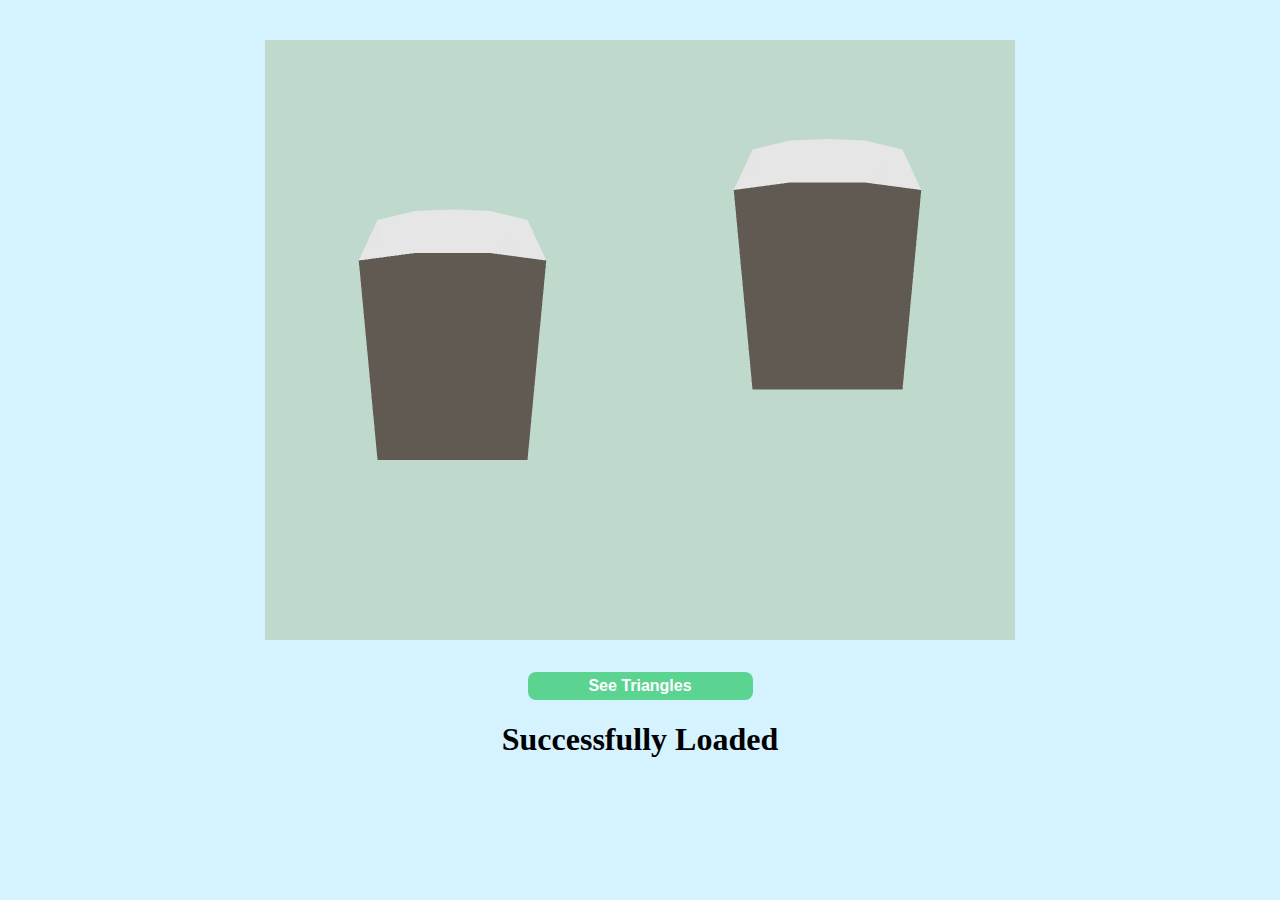
<file: index.html>
<!DOCTYPE html>
<html lang="en">
    <head>
        <meta charset="UTF-8" />
        <meta http-equiv="X-UA-Compatible" content="IE=edge" />
        <meta name="viewport" content="width=device-width, initial-scale=1.0" />
        <link rel="shortcut icon" href="#" />
        <link rel="stylesheet" href="./style.css" />
        <title>Document</title>
    </head>
    <body onload="main()">
        <div>
            <canvas id="myCanvas" width="750" height="600">
                gagal load canvas
            </canvas>
            <div class="button">
                <button>See Triangles</button>
            </div>
        </div>
        <h1>Successfully Loaded</h1>
        <script src="./main.js"></script>
    </body>
</html>
</file>
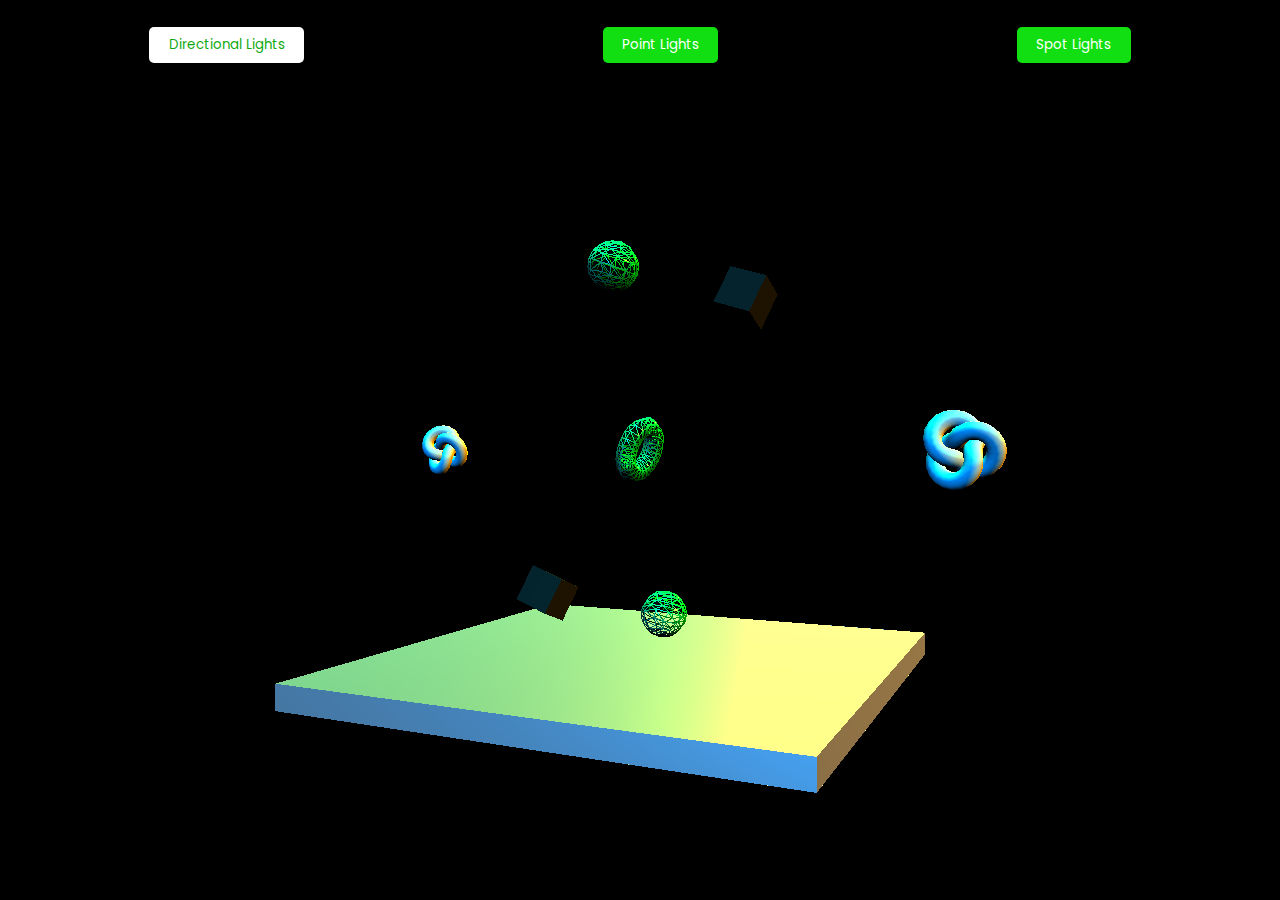
<file: mencoba threejs/index.html>
<!DOCTYPE html>
<html lang="en">
    <head>
        <meta charset="UTF-8" />
        <meta http-equiv="X-UA-Compatible" content="IE=edge" />
        <meta name="viewport" content="width=device-width, initial-scale=1.0" />
        <link rel="stylesheet" href="./style.css" />
        <link rel="shortcut icon" href="#" />
        <link rel="preconnect" href="https://fonts.googleapis.com" />
        <link rel="preconnect" href="https://fonts.gstatic.com" crossorigin />
        <link
            href="https://fonts.googleapis.com/css2?family=Poppins&display=swap"
            rel="stylesheet"
        />
        <title>Latian three.js</title>
    </head>
    <body>
        <div class="buttons">
            <button class="direct-btn active">Directional Lights</button>
            <button class="point-btn">Point Lights</button>
            <button class="ambient-btn">Spot Lights</button>
        </div>
        <canvas id="myCanvas"></canvas>
        <script src="./js/three.min.js"></script>
        <script src="./script.js"></script>
    </body>
</html>
</file>
<file: style.css>
body {
    display: flex;
    flex-direction: column;
    align-items: center;
    padding-top: 2rem;
    background: #d5f2ff;
}
div {
    display: flex;
    flex-direction: column;
}

button {
    border: none;
    background: #5bd492;
    padding: 0.3rem 0.2rem;
    border-radius: 8px;
    color: white;
    font-weight: bold;
    font-family: Arial, Helvetica, sans-serif;
    font-size: 1rem;
    transition: all 0.2s ease-in-out;
}
button:hover {
    background: #419968;
}
.button {
    width: 30%;
    margin: auto;
    margin-top: 2rem;
}
</file>
<file: mencoba threejs/style.css>
html,
body {
    margin: 0;
    height: 100%;
}
#myCanvas {
    width: 100%;
    height: 100%;
    display: block;
}
.buttons {
    display: flex;
    justify-content: space-around;
    align-items: center;
    height: 10vh;
    background: black;
    position: fixed;
    width: 100vw;
    top: 0;
}
.direct-btn,
.point-btn,
.ambient-btn {
    padding: 0.5rem 1.2rem;
    font-family: "Poppins", sans-serif;
    border: none;
    border-radius: 5px;
    background: rgb(17, 223, 17);
    color: white;
    transition: all 0.1s ease-in-out;
}
.buttons button:hover {
    background: white;
    color: rgb(15, 169, 15);
}
.active {
    background: white;
    color: rgb(15, 169, 15);
}
</file>
